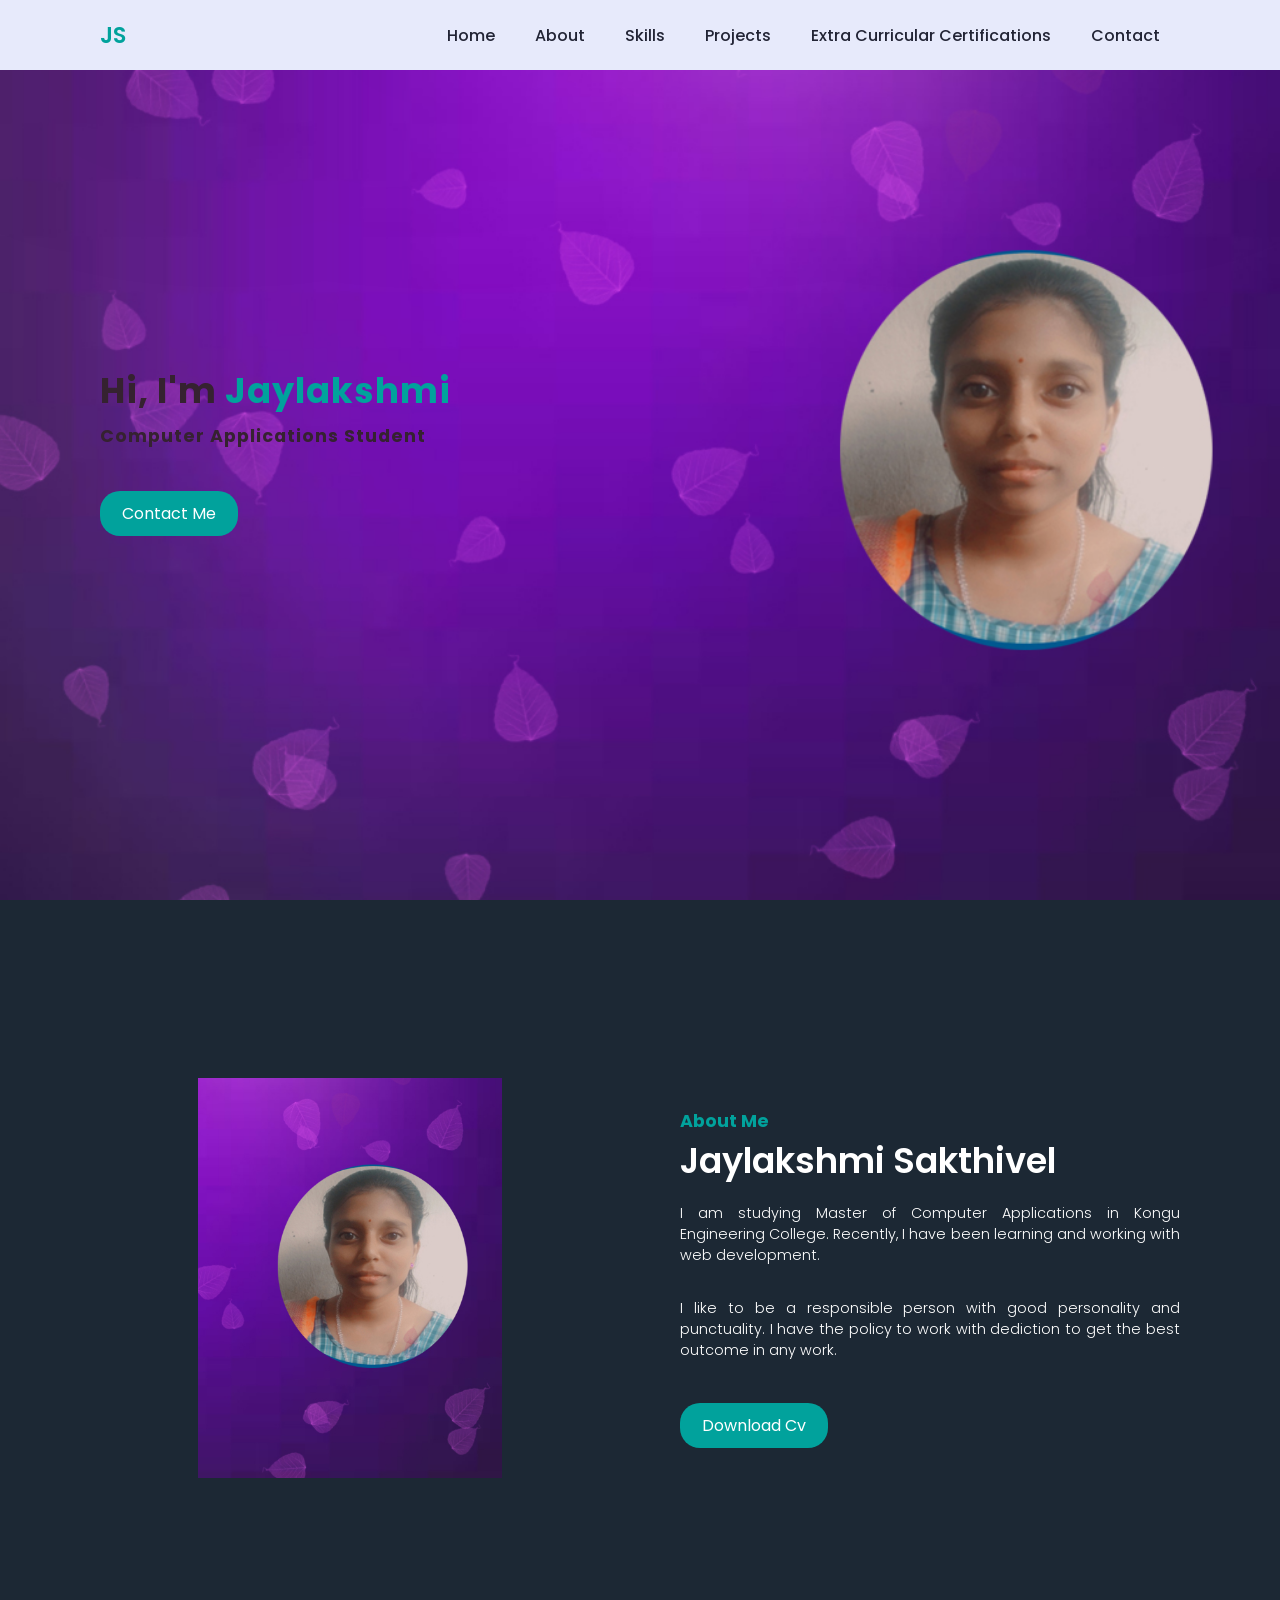
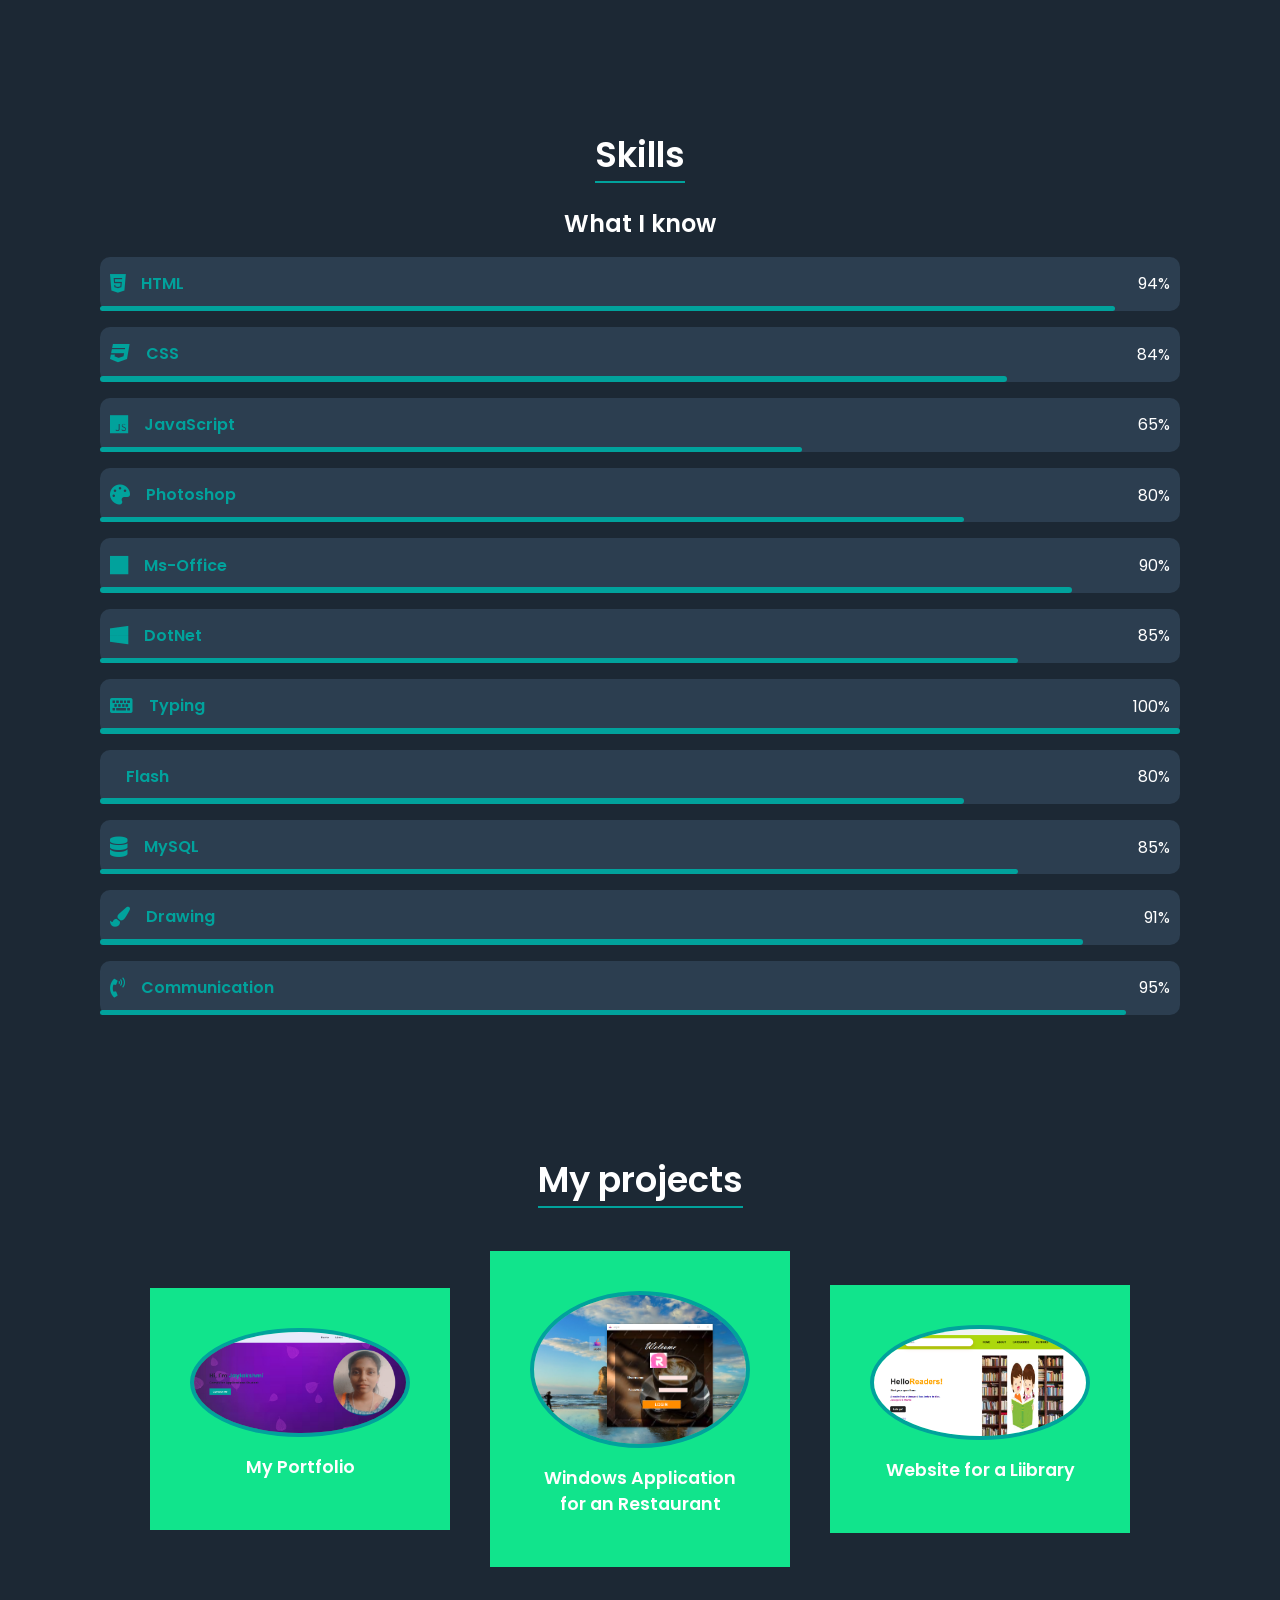
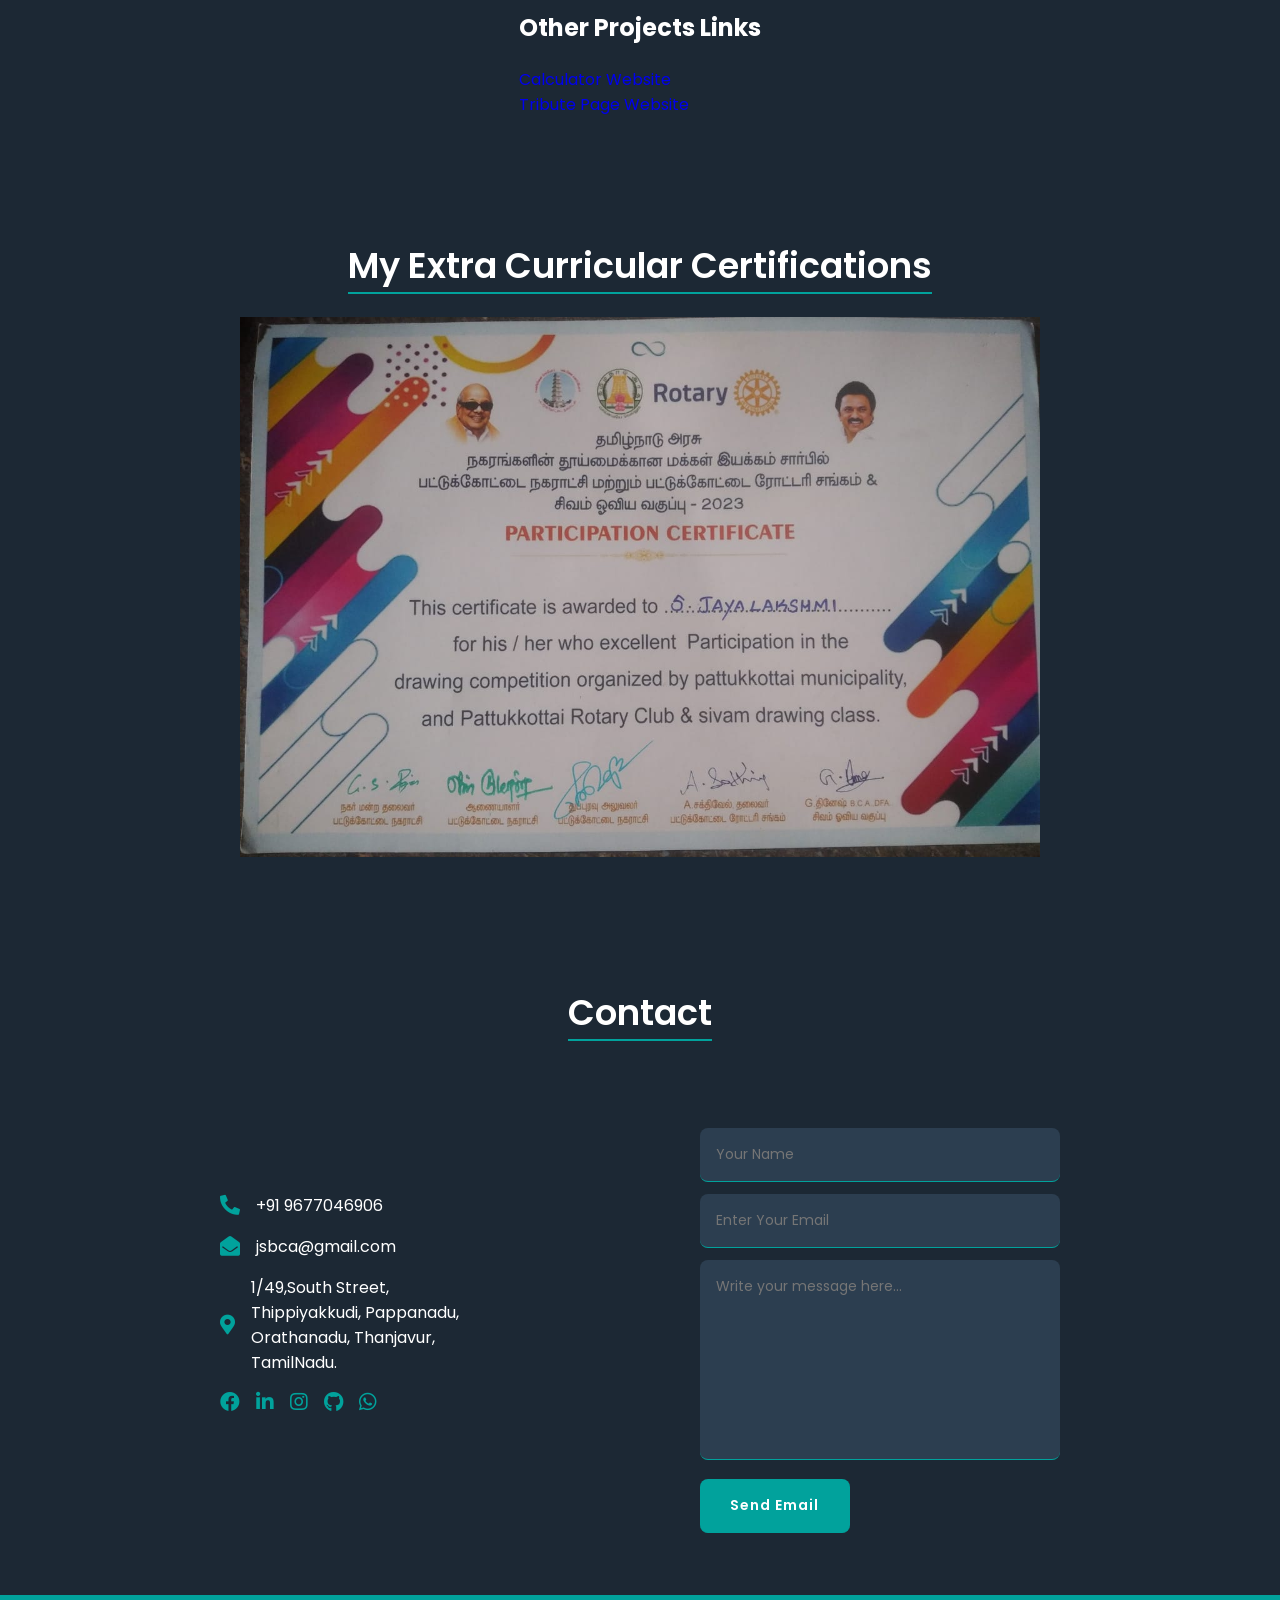
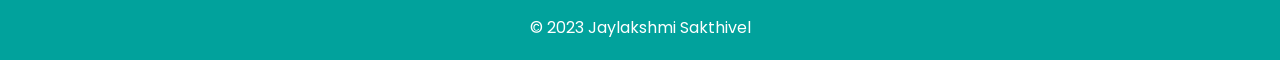
<file: index.html>
<!DOCTYPE html>
<html lang="en">

<head>
    <meta charset="UTF-8">
    <meta http-equiv="X-UA-Compatible" content="IE=edge">
    <meta name="viewport" content="width=device-width, initial-scale=1.0">
    <title>Jaylakshmi Sakthivel</title>
    <link rel="shortcut icon" href="JS.png" type="image/x-icon">
    <!-- Link To CSS -->
    <link rel="stylesheet" href="style.css">
    <!-- Font Awesome -->
    <link rel="stylesheet" href="https://cdnjs.cloudflare.com/ajax/libs/font-awesome/5.15.3/css/all.min.css">
</head>

<body>
    <!-- Navbar -->
    <header>
        <a href="#home" class="logo">JS</a>

        <div id="menu-icon" class="fas fa-bars"></div>

        <ul class="navbar">
            <li><a href="#home">Home</a></li>
            <li><a href="#about">About</a></li>
            <li><a href="#skills">Skills</a></li>
            <li><a href="#portfolio">Projects</a></li>
            <li><a href="#ecc">Extra Curricular Certifications</a></li>
            <li><a href="#contact">Contact</a></li>
        </ul>
    </header>

    <!-- Home -->
    <section class="home" id="home">
        <div class="home-text">
            <h1>Hi, I'm <span>Jaylakshmi</span></h1>
            <h2>Computer Applications Student</h2>
            <p></p>
            <a href="#contact" class="download-button">Contact Me</a>
        </div>
    </section>

    <!-- About -->
    <section class="about" id="about">
        <div class="about-img">
            <img src="about.jpg" alt="">
        </div>
        <div class="about-text">
            <h2>About Me</h2>
            <h1>Jaylakshmi Sakthivel</h1>
            <p>I am studying Master of Computer Applications in Kongu Engineering College. Recently, I have been learning and working with web development.</p>
            <p>I like to be a responsible person with good personality and punctuality.
                I have the policy to work with dediction to get the best outcome in any work.</p>
            <a href="Resume.pdf" target="_blank" class="download-button">Download Cv</a>

        </div>
    </section>

    <!-- Skills -->
    <section class="skills" id="skills">
        <div class="heading">
            <h1>Skills</h1>
        </div>

        <!-- Content -->
        <center>
            <div class="skills-content">
                <div class="skills-bars">
                    <div class="skills-text">
                        <center>
                            <h2>What I know</h2>
                        </center>

                    </div>

                    <div class="skills-box">
                        <i class="fab fa-html5">
                            <h3>HTML</h3>
                        </i>
                        <span>94%</span>
                        <div class="percent-bar html-bar"></div>
                    </div>
                    <div class="skills-box">
                        <i class="fab fa-css3">
                            <h3>CSS</h3>
                        </i>
                        <span>84%</span>
                        <div class="percent-bar css-bar"></div>
                    </div>
                    <div class="skills-box">
                        <i class="fab fa-js">
                            <h3>JavaScript</h3>
                        </i>
                        <span>65%</span>
                        <div class="percent-bar js-bar"></div>
                    </div>
                    <div class="skills-box">
                        <i class="fas fa-palette">
                            <h3>Photoshop</h3>
                        </i>
                        <span>80%</span>
                        <div class="percent-bar ps-bar"></div>
                    </div>
                    <div class="skills-box">
                        <i class="fab fa-microsoft">
                            <h3>Ms-Office</h3>
                        </i>
                        <span>90%</span>
                        <div class="percent-bar mo-bar"></div>
                    </div>
                    <div class="skills-box">
                        <i class="fab fa-windows">
                            <h3>DotNet</h3>
                        </i>
                        <span>85%</span>
                        <div class="percent-bar dn-bar"></div>
                    </div>
                    <div class="skills-box">
                        <i class="fa fa-keyboard">
                            <h3>Typing</h3>
                        </i>
                        <span>100%</span>
                        <div class="percent-bar tp-bar"></div>
                    </div>
                    <div class="skills-box">
                        <i class="fa fa-spin">
                            <h3>Flash</h3>
                        </i>
                        <span>80%</span>
                        <div class="percent-bar fl-bar"></div>
                    </div>
                    <div class="skills-box">
                        <i class="fa fa-database">
                            <h3>MySQL</h3>
                        </i>
                        <span>85%</span>
                        <div class="percent-bar sql-bar"></div>
                    </div>
                    <div class="skills-box">
                        <i class="fa fa-paint-brush">
                            <h3>Drawing</h3>
                        </i>
                        <span>91%</span>
                        <div class="percent-bar d-bar"></div>
                    </div>
                    <div class="skills-box">
                        <i class="fa fa-phone-volume">
                            <h3>Communication</h3>
                        </i>
                        <span>95%</span>
                        <div class="percent-bar s-bar"></div>
                    </div>

                </div>


            </div>
        </center>
    </section>

    <!-- Portfolio -->
    <section class="portfolio" id="portfolio">

        <div class="heading">
            <h1>My projects</h1>
        </div>

        <!-- Content -->
        <div class="portfolio-content">
            <div class="p-box">
                <div class="p-img">
                    <img src="bg.png" alt="">

                </div>
                <h2>My Portfolio</h2>

            </div>
            <div class="p-box">
                <div class="p-img">
                    <img src="roses.png" alt="">

                </div>
                <h2>Windows Application for an Restaurant</h2>

            </div>
            <div class="p-box">
                <div class="p-img">
                    <img src="library.png" alt="">

                </div>
                <h2>Website for a Liibrary</h2>

            </div>
            <div>
                <div class="heading">
                    <h2>Other Projects Links</h2>
                </div>
                <ul>
                    <li><a href="https://jayalakshmi-sakthivel.github.io/Calculator-/"> Calculator Website</a></li>
                    <li><a href="https://jayalakshmi-sakthivel.github.io/Tribute-Page/"> Tribute Page Website</a></li>
                </ul>
            </div>
        </div>
    </section>
    <!-- ECC -->

    <section class="ecc" id="ecc">
        <div class="heading">
            <h1>My Extra Curricular Certifications</h1>
        </div>
        <!-- Content -->
        <div class="image-slideshow">

            <div class="image fade">
                <img src="IMG-20231027-WA0000.jpg" alt="Drawing">
            </div>
            <div class="image fade">
                <img src="IMG-20231027-WA0001.jpg" alt="Essay Writing">
            </div>
            <div class="image fade">
                <img src="IMG-20231027-WA0002.jpg" alt="Drawing">
            </div>
            <div class="image fade">
                <img src="IMG-20231027-WA0003.jpg" alt="Martial Art">
            </div>
            <div class="image fade">
                <img src="IMG-20231027-WA0004.jpg" alt="Junior Red Cross">
            </div>
            <div class="image fade">
                <img src="IMG-20231027-WA0005.jpg" alt="Poem Memorization">
            </div>
            <div class="image fade">
                <img src="IMG-20231027-WA0006.jpg" alt="Tailoring">
            </div>
            <div class="image fade">
                <img src="IMG-20231027-WA0007.jpg" alt="Essay Writing">
            </div>
            <div class="image fade">
                <img src="IMG-20231027-WA0008.jpg" alt="Elocution">
            </div>
            <div class="image fade">
                <img src="IMG-20231027-WA0009.jpg" alt="Elocution">
            </div>
            <div class="image fade">
                <img src="IMG-20231027-WA0010.jpg" alt="Essay Writing">
            </div>
            <div class="image fade">
                <img src="IMG-20231027-WA0011.jpg" alt="Elocution">
            </div>
            <div class="image fade">
                <img src="IMG-20231027-WA0012.jpg" alt="Poem Memorization">
            </div>
            <div class="image fade">
                <img src="IMG-20231027-WA0013.jpg" alt="Oratorical">
            </div>
            <div class="image fade">
                <img src="IMG-20231027-WA0014.jpg" alt="Elocution">
            </div>
        </div>
        <script src="script.js"></script>
    </section>


    <!-- Contact -->
    <section class="contact" id="contact">
        <div class="heading">
            <h1>Contact</h1>
        </div>
        <!-- Content -->
        <div class="contact-content">
            <div class="contact-info">
                <div class="info-box">
                    <i class="fas fa-phone-alt"></i>
                    <p>+91 9677046906</p>
                </div>
                <div class="info-box">
                    <i class="fas fa-envelope-open"></i>
                    <p>jsbca@gmail.com</p>
                </div>
                <div class="info-box">
                    <i class="fas fa-map-marker-alt"></i>
                    <p>1/49,South Street,<br />
                        Thippiyakkudi, Pappanadu,<br />
                        Orathanadu, Thanjavur,<br />
                        TamilNadu.
                    </p>
                </div>
                <div class="info-box social">
                    <a href="https://www.facebook.com/profile.php?id=61552566637574&mibextid=ZbWKwL"><i
                            class="fab fa-facebook"></i></a>
                    <a href="https://www.linkedin.com/in/jayalakshmi-sakthivel-b5871b298"><i
                            class="fab fa-linkedin-in"></i></a>
                    <a href="https://instagram.com/js_bca?igshid=OGQ5ZDc2ODk2ZA=="><i class="fab fa-instagram"></i></a>
                    <a href="https://github.com/Jayalakshmi-Sakthivel"><i class="fab fa-github"></i></a>
                    <a href="https://wa.me/qr/KF6POX6SWPMAG1"><i class=" fab fa-whatsapp"></i></a>

                </div>
            </div>
            <!-- Contact Form -->
            <div class="contact-form">
                <form>

                    <input type="text" placeholder="Your Name">
                    <input type="email" placeholder="Enter Your Email">
                    <textarea name="" id="" cols="30" rows="10" placeholder="Write your message here..."></textarea>
                    <input type="button" value="Send Email" class="contact-button">
                </form>
            </div>
        </div>
    </section>

    <!-- Copyright -->
    <div class="copyright">
        <p>&#169; 2023 Jaylakshmi Sakthivel</p>
    </div>

    <!-- Link To JS -->
    <script src="script.js"></script>
</body>

</html>
</file>
<file: style.css>
/* Google Fonts */
@import url("https://fonts.googleapis.com/css2?family=Poppins:wght@200;300;400;500;600;700&display=swap");
* {
  margin: 0;
  padding: 0;
  box-sizing: border-box;
  list-style: none;
  text-decoration: none;
  font-family: "Poppins", sans-serif;
  scroll-behavior: smooth;
}
body::-webkit-scrollbar {
  width: 0.25rem;
}
body::-webkit-scrollbar-track {
  background: #2c3e50;
}
body::-webkit-scrollbar-thumb {
  background: var(--primary);
}
:root {
  /* Colors */
  --bg-color: #e7eafb;
  --primary: #01a29c;
  --hover: #008170;
 
  /* Fonts */
  --h1-font: 2.2rem;
  --h2-font: 1.1rem;
  --p-font: 0.9rem;
  --spacing: 1px;
  /* Margins */
  --m-1: 0.4rem;
  --m-4: 2rem;
}
html {
  background: #1c2834;
  color: #fff;
}
section {
  padding: 50px 100px;
}
header {
  position: fixed;
  width: 100%;
  top: 0;
  right: 0;
  z-index: 1000;
  display: flex;
  align-items: center;
  justify-content: space-between;
  background: var(--bg-color);
  padding: 18px 100px;
  box-shadow: 0 0.5rem 50rem rgba(0, 0, 0, 0.1);
}
.logo {
  text-transform: uppercase;
  font-size: 1.4rem;
  font-weight: 600;
  color: var(--primary);
}
.navbar {
  display: flex;
}
.navbar a {
  font-size: 1rem;
  padding: 10px 20px;
  color: #222435;
  font-weight: 500;
}
header .navbar a:hover {
  background: var(--primary);
  color: #fff;
}
#menu-icon {
  font-size: 2rem;
  cursor: pointer;
  display: none;
}
/* Home */
.home {
  position: relative;
  width: 100%;
  min-height: 100vh;
  color: #352230;
  display: flex;
  align-items: center;
  background-color: violet ;
  background: url(background.jpg) no-repeat;
  background-size: cover;
  background-position: right center;
}
.home-text {
  max-width: 500px;
}
.home-text h1 {
  font-size: var(--h1-font);
  letter-spacing: var(--spacing);
}
.home-text span {
  color: var(--primary);
}
.home-text h2 {
  font-size: var(--h2-font);
  margin: var(--m-1) 0;
  letter-spacing: var(--spacing);
}
.home-text p {
  font-size: var(--p-font);
  margin-bottom: var(--m-4);
  line-height: 22px;
  max-width: 71%;
}
.download-button {
  background: var(--primary);
  color: #fff;
  padding: 10px 22px;
  text-decoration: none;
  border-radius: 20px;
  display: inline-block;
  margin-top: 10px;
  align-self: center;
}

.download-button:hover {
  background: var(--hover);
}
 
.about {
  width: 100%;
  min-height: 84vh;
  display: flex;
  align-items: center;
  justify-content: space-between;
}
.about-img {
  width: 500px;
  height: 400px;
}
.about-img img {
  width: 100%;
  height: 100%;
  object-fit: contain;
  object-position: center;
}
.about-text {
  max-width: 500px;
}
.about-text h2 {
  font-size: var(--h2-font);
  color: var(--primary);
}
.about-text h1 {
  font-size: var(--h1-font);
  font-weight: 600;
}
.about-text p {
  font-size: var(--p-font);
  margin: 1rem 0 var(--m-4);
  text-align: justify;
  font-weight: 300;
}
.skills {
  width: 100%;
  min-height: 100vh;
}
.heading {
  display: flex;
  justify-content: center;
  padding: 1.4rem 0;
}
.heading h1 {
  font-size: var(--h1-font);
  font-weight: 600;
  border-bottom: 2px solid var(--primary);
}
.skills-content {
  display: contents;
  align-items: center;
  justify-content: space-between;
}
.skills-bars {
  display: contents;
  flex-direction: column;
  max-width: 500px;
}
.skills-text h2 {
  font-weight: 600;
}
.skills-text p {
  font-size: var(--p-font);
  margin: 1rem 0;
}
.skills-box {
  position: relative;
  background: #2c3e50;
  margin: 1rem 0;
  height: 3.4rem;
  display: flex;
  align-items: center;
  justify-content: space-between;
  padding: 0 10px;
  border-radius: 10px;
}
.skills-box i {
  display: flex;
  align-items: center;
  font-size: 20px;
  font-weight: 600;
  color: #01a29c;
}
.skills-box h3 {
  margin-left: 1rem;
  font-size: 1rem;
  font-weight: 600;
}
.percent-bar {
  position: absolute;
  left: 0;
  bottom: 0;
  background: var(--primary);
  height: 0.34rem;
  border-radius: 10px;
}
.html-bar {
  width: 94%;
}
.css-bar {
  width: 84%;
}
.js-bar {
  width: 65%;
}
.ps-bar {
  width: 80%;
}
.mo-bar {
  width: 90%;
}
.dn-bar {
  width: 85%;
}
.tp-bar {
  width: 100%;
}
.fl-bar {
  width: 80%;
}
.sql-bar {
  width: 85%;
}
.d-bar {
  width: 91%;
}
.s-bar {
  width: 95%;
}

.portfolio-content {
  display: flex;
  align-items: center;
  justify-content: center;
  flex-wrap: wrap;
}
.p-box {
  display: flex;
  flex-direction: column;
  align-items: center;
  width: 300px;
  height: auto;
  background: #11e48c;
  margin: 20px;
  padding: 40px;
  text-align: center;
}
.p-box:hover {
  background: var(--primary);
  transition: 0.5s ease;
}
.p-img {
  width: auto;
  height: auto;
}
.p-img img {
  width: 100%;
  height: 100%;
  border-radius: 50%;
  border: 4px solid var(--primary);
}
.p-box h2 {
  font-size: var(--h2-font);
  font-weight: 600;
  margin: 10px 0;
}
.p-box p {
  font-size: var(--p-font);
  font-weight: 400;
}

.image-slideshow{
  box-sizing: border-box
}
.image-slideshow {
max-width: 800px;
position: relative;
margin: auto;
}
img {
width: 100%
}
.fade {
animation-name: fade;
animation-duration: 2s;
}
@keyframes fade {
from {opacity: .5}
to {opacity: 1}
}



.contact-content {
  display: flex;
  align-items: center;
  justify-content: space-around;
}
.contact-info {
  max-width: 500px;
}
.info-box {
  display: flex;
  align-items: center;
  margin: 1rem 0;
}
.info-box i {
  font-size: 20px;
  color: var(--primary);
}
.info-box p {
  margin-left: 1rem;
  font-weight: 400;
}
.social {
  display: flex;
  align-items: center;
}
.social a {
  margin-right: 1rem;
}
form {
  max-width: 360px;
  margin-top: 4rem;
}
form input,
form textarea {
  width: 100%;
  font-size: 14px;
  padding: 1rem;
  border-radius: 0.5rem;
  border: none;
  outline: none;
  margin-bottom: 12px;
  background: #2c3e50;
  color: var(--primary);
  border-bottom: 1px solid var(--primary);
}
form textarea {
  height: 200px;
  resize: none;
}
.contact-button {
  max-width: 150px;
  font-weight: 600;
  background: var(--primary);
  color: #fff;
  letter-spacing: 1px;
  cursor: pointer;
}
.copyright {
  padding: 20px;
  text-align: center;
  background: var(--primary);
}
/* Making Responsive */
 
@media (max-width: 991px) {
  header {
    padding: 15px 80px;
  }
  section {
    padding: 50px 80px;
  }
  .about-text {
    max-width: 444px;
  }
  .about-img {
    width: 300px;
    height: 300px;
  }
  .skills-bars {
    max-width: 420px;
  }
  
}
@media (max-width: 820px) {
  :root {
    --h1-font: 2rem;
    --h2-font: 1rem;
    --m-4: 1.4rem;
  }
  header {
    padding: 13px 65px;
  }
  section {
    padding: 50px 65px;
  }
  .about {
    flex-direction: column;
  }
  .about-img {
    width: 240px;
    height: 300px;
  }
  .p-box {
    flex: 1;
  }
  .skills-content {
    flex-direction: column;
  }
}
@media (max-width: 768px) {
  #menu-icon {
    display: initial;
    color: #2e3522;
  }
  header .navbar {
    position: absolute;
    top: 100%;
    left: 0;
    right: 0;
    display: flex;
    flex-direction: column;
    text-align: center;
    background: var(--bg-color);
    clip-path: polygon(0 0, 100% 0, 100% 0, 0 0);
    transition: 0.5s ease;
  }
  header .navbar.active {
    clip-path: polygon(0 0, 100% 0, 100% 100%, 0 100%);
  }
  .navbar a {
    margin: 1rem;
    padding: 1.5rem;
    display: block;
    background: #745be4;
    border-left: 4px solid #1802dd;
  }
  .home {
    background: #f07aab;
    justify-content: center;
  }
  .home-text {
    max-width: 410px;
  }
  .contact-content {
    flex-direction: column;
  }
}
@media (max-width: 670px) {
  header {
    padding: 10px 34px;
  }
  section {
    padding: 50px 34px;
  }
  
}
@media (max-width: 360px) {
  .home-text {
    max-width: 225px;
  }
  
  .about-text {
    margin-top: 1rem;
  }
}
</file>
